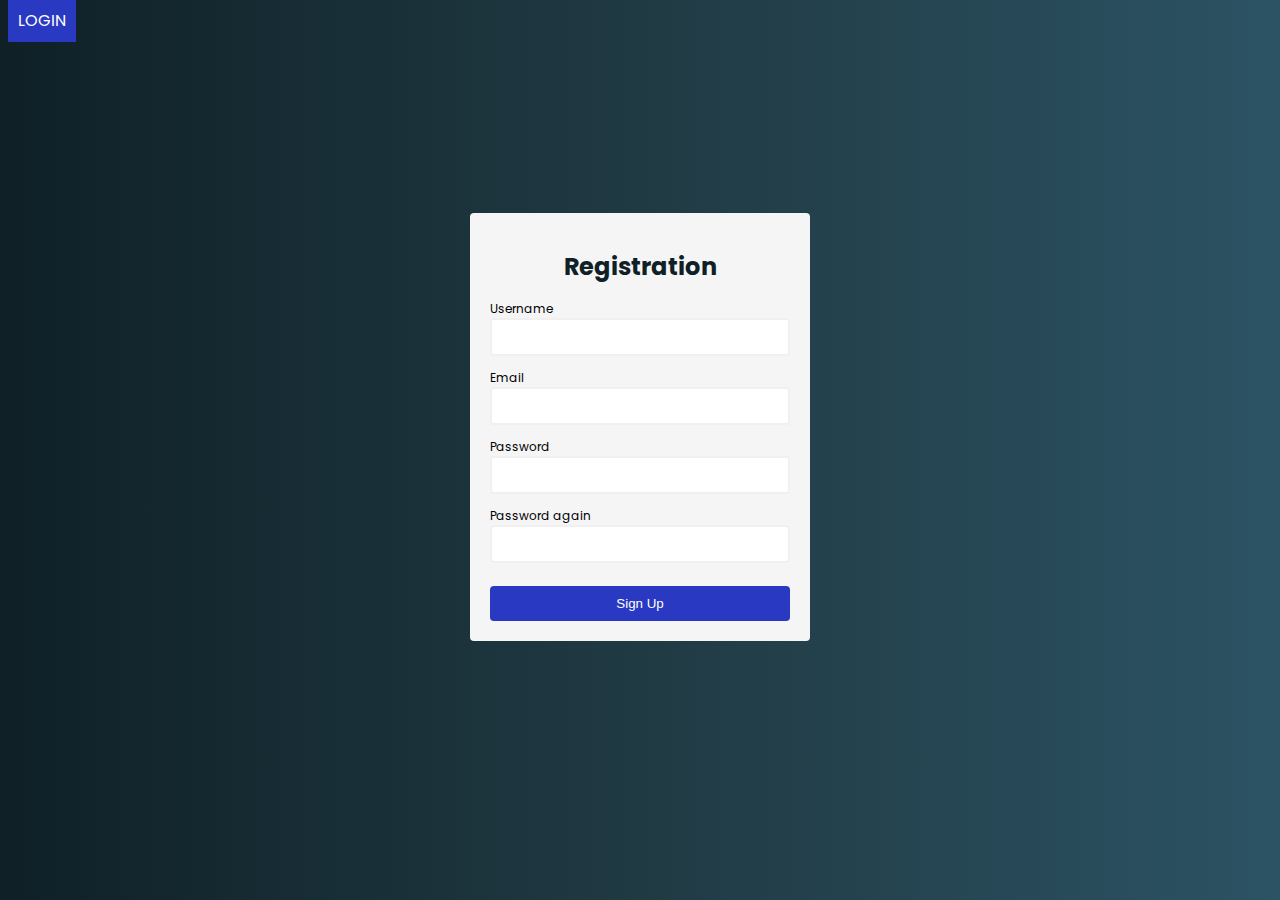
<file: JAVASCRIPT/SIGN UP.html>
<html lang="en">
<head>
    <meta charset="UTF-8">
    <meta http-equiv="X-UA-Compatible" content="IE=edge">
    <meta name="viewport" content="width=device-width, initial-scale=1.0">
    <title>Form Validation</title>
    <link rel="preconnect" href="https://fonts.googleapis.com">
    <link rel="preconnect" href="https://fonts.gstatic.com" crossorigin>
    <link href="https://fonts.googleapis.com/css2?family=Poppins:wght@400;700&display=swap" rel="stylesheet">
    <link rel="stylesheet" href="SIGN UP.css">
</head>
<body>
    <a id="login" href="file:///C:/Users/Abc/Desktop/JAVASCRIPT/Index.html">LOGIN</a>
    <div class="container">
        <form id="form" action="/">
            <h1>Registration</h1>
            <div class="input-control">
                <label for="username">Username</label>
                <input id="username" name="username" type="text">
                <div class="error"></div>
            </div>
            <div class="input-control">
                <label for="email">Email</label>
                <input id="email" name="email" type="text">
                <div class="error"></div>
            </div>
            <div class="input-control">
                <label for="password">Password</label>
                <input id="password"name="password" type="password">
                <div class="error"></div>
            </div>
            <div class="input-control">
                <label for="password2">Password again</label>
                <input id="password2"name="password2" type="password">
                <div class="error"></div>
            </div>
            <button type="submit">Sign Up</button>
        </form>
    </div>
    <script defer src="SIGN UP.js"></script>
</body>
</html>
</file>
<file: JAVASCRIPT/SIGN UP.css>
body {
    background: linear-gradient(to right, #0f2027, #203a43, #2c5364);
    font-family: 'Poppins', sans-serif;
}

#login{
    text-decoration: none;
    color: white;
    padding: 10px;
    background-color:  rgb(41, 57, 194);
}

#form {
    width: 300px;
    margin: 20vh auto 0 auto;
    padding: 20px;
    background-color: whitesmoke;
    border-radius: 4px;
    font-size: 12px;
}

#form h1 {
    color: #0f2027;
    text-align: center;
}

#form button {
    padding: 10px;
    margin-top: 10px;
    width: 100%;
    color: white;
    background-color: rgb(41, 57, 194);
    border: none;
    border-radius: 4px;
}

.input-control {
    display: flex;
    flex-direction: column;
}

.input-control input {
    border: 2px solid #f0f0f0;
	border-radius: 4px;
	display: block;
	font-size: 12px;
	padding: 10px;
	width: 100%;
}

.input-control input:focus {
    outline: 0;
}

.input-control.success input {
    border-color: #09c372;
}

.input-control.error input {
    border-color: #ff3860;
}

.input-control .error {
    color: #ff3860;
    font-size: 9px;
    height: 13px;
}
</file>
